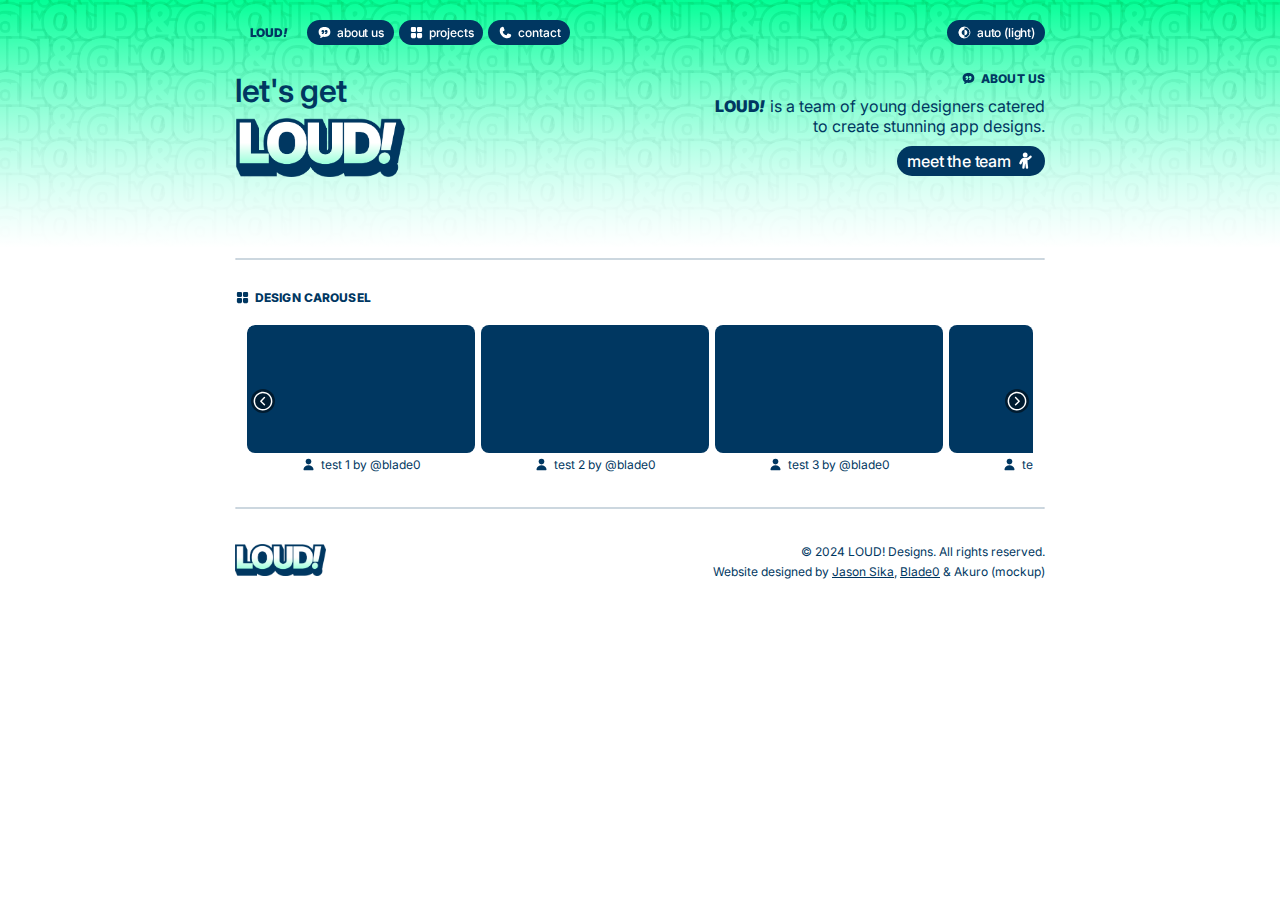
<file: index.html>
<!DOCTYPE html>
<html>

<head>
    <meta charset="utf-8">
    <meta name="viewport" content="initial-scale=1, width=device-width">
    <link rel="preconnect" href="https://fonts.googleapis.com">
    <link rel="preconnect" href="https://fonts.gstatic.com" crossorigin>
    <link
        href="https://fonts.googleapis.com/css2?family=Inter:ital,opsz,wght@0,14..32,100..900;1,14..32,100..900&display=swap"
        rel="stylesheet">
    <link rel="preload" href="./src/main.css" as="style" />
    <link rel="stylesheet" href="./src/main.css">
    <link rel="preload" href="./src/headerbanner-light.png" as="image" />
    <link rel="preload" href="./src/headerbanner-dark.png" as="image" />
    <title>LOUD!</title>
    <script src="./src/main.js" defer></script>
</head>

<body>
    <div class="hero">
        <div class="navbar-container">
            <div class="navbar limit">
                <nav>
                    <button onclick="location.href='../index.html';" class="loud transparent">LOUD<i>!</i></button>
                    <button onclick="location.href='../about.html';"><svg width="15" height="15" viewBox="0 0 15 15"
                            fill="none" xmlns="http://www.w3.org/2000/svg">
                            <path
                                d="M7.5 2.10938C11.6735 2.10938 13.3594 4.31297 13.3594 7.03125C13.3594 9.74953 11.6735 11.9531 7.5 11.9531C6.94019 11.9531 6.42535 11.9121 5.95312 11.8369C5.2975 12.399 4.50731 12.7858 3.65625 12.9561C3.31285 13.0246 3.04454 12.6619 3.20117 12.3486C3.41194 11.9271 3.56219 11.4761 3.65234 11.0137C2.25313 10.119 1.64062 8.66896 1.64062 7.03125C1.64062 4.31297 3.32646 2.10938 7.5 2.10938ZM5.85938 5.03906C5.08272 5.03906 4.45312 5.6162 4.45312 6.32812C4.45312 7.04005 5.08272 7.61719 5.85938 7.61719C5.94176 7.61719 6.02209 7.60816 6.10059 7.5957C6.09794 7.60066 6.09645 7.60643 6.09375 7.61133C6.01167 7.75977 5.90731 7.87173 5.77246 7.94922C5.63642 8.02738 5.44168 8.08594 5.15625 8.08594C4.89743 8.08594 4.6876 8.29589 4.6875 8.55469C4.68761 8.81348 4.89743 9.02344 5.15625 9.02344C5.5738 9.02344 5.93589 8.93601 6.23926 8.76172C6.54366 8.58679 6.7618 8.33995 6.91406 8.06445C7.20853 7.53147 7.26561 6.87483 7.26562 6.33301L7.26465 6.33105L7.26562 6.32812C7.26562 5.6162 6.63603 5.03906 5.85938 5.03906ZM9.14062 5.03906C8.36397 5.03906 7.73438 5.6162 7.73438 6.32812C7.73438 7.04005 8.36397 7.61719 9.14062 7.61719C9.22301 7.61719 9.30334 7.60816 9.38184 7.5957C9.37919 7.60066 9.3777 7.60643 9.375 7.61133C9.29292 7.75977 9.18856 7.87173 9.05371 7.94922C8.91767 8.02738 8.72293 8.08594 8.4375 8.08594C8.17868 8.08594 7.96885 8.29589 7.96875 8.55469C7.96886 8.81348 8.17868 9.02344 8.4375 9.02344C8.85505 9.02344 9.21714 8.93601 9.52051 8.76172C9.82491 8.58679 10.043 8.33995 10.1953 8.06445C10.4898 7.53147 10.5469 6.87483 10.5469 6.33301L10.5459 6.33105L10.5469 6.32812C10.5469 5.6162 9.91728 5.03906 9.14062 5.03906Z"
                                fill="white" />
                        </svg>about us</button>
                    <button><svg width="15" height="15" viewBox="0 0 15 15" fill="none"
                            xmlns="http://www.w3.org/2000/svg">
                            <path
                                d="M1.875 4.125C1.875 3.33743 1.875 2.94364 2.02827 2.64283C2.16309 2.37822 2.37822 2.16309 2.64283 2.02827C2.94364 1.875 3.33743 1.875 4.125 1.875H4.78125C5.56882 1.875 5.96261 1.875 6.26342 2.02827C6.52803 2.16309 6.74316 2.37822 6.87798 2.64283C7.03125 2.94364 7.03125 3.33743 7.03125 4.125V4.78125C7.03125 5.56882 7.03125 5.96261 6.87798 6.26342C6.74316 6.52803 6.52803 6.74316 6.26342 6.87798C5.96261 7.03125 5.56882 7.03125 4.78125 7.03125H4.125C3.33743 7.03125 2.94364 7.03125 2.64283 6.87798C2.37822 6.74316 2.16309 6.52803 2.02827 6.26342C1.875 5.96261 1.875 5.56882 1.875 4.78125V4.125Z"
                                fill="white" />
                            <path
                                d="M1.875 10.2188C1.875 9.43118 1.875 9.03739 2.02827 8.73658C2.16309 8.47197 2.37822 8.25684 2.64283 8.12202C2.94364 7.96875 3.33743 7.96875 4.125 7.96875H4.78125C5.56882 7.96875 5.96261 7.96875 6.26342 8.12202C6.52803 8.25684 6.74316 8.47197 6.87798 8.73658C7.03125 9.03739 7.03125 9.43118 7.03125 10.2188V10.875C7.03125 11.6626 7.03125 12.0564 6.87798 12.3572C6.74316 12.6218 6.52803 12.8369 6.26342 12.9717C5.96261 13.125 5.56882 13.125 4.78125 13.125H4.125C3.33743 13.125 2.94364 13.125 2.64283 12.9717C2.37822 12.8369 2.16309 12.6218 2.02827 12.3572C1.875 12.0564 1.875 11.6626 1.875 10.875V10.2188Z"
                                fill="white" />
                            <path
                                d="M7.96875 4.125C7.96875 3.33743 7.96875 2.94364 8.12202 2.64283C8.25684 2.37822 8.47197 2.16309 8.73658 2.02827C9.03739 1.875 9.43118 1.875 10.2188 1.875H10.875C11.6626 1.875 12.0564 1.875 12.3572 2.02827C12.6218 2.16309 12.8369 2.37822 12.9717 2.64283C13.125 2.94364 13.125 3.33743 13.125 4.125V4.78125C13.125 5.56882 13.125 5.96261 12.9717 6.26342C12.8369 6.52803 12.6218 6.74316 12.3572 6.87798C12.0564 7.03125 11.6626 7.03125 10.875 7.03125H10.2188C9.43118 7.03125 9.03739 7.03125 8.73658 6.87798C8.47197 6.74316 8.25684 6.52803 8.12202 6.26342C7.96875 5.96261 7.96875 5.56882 7.96875 4.78125V4.125Z"
                                fill="white" />
                            <path
                                d="M7.96875 10.2188C7.96875 9.43118 7.96875 9.03739 8.12202 8.73658C8.25684 8.47197 8.47197 8.25684 8.73658 8.12202C9.03739 7.96875 9.43118 7.96875 10.2188 7.96875H10.875C11.6626 7.96875 12.0564 7.96875 12.3572 8.12202C12.6218 8.25684 12.8369 8.47197 12.9717 8.73658C13.125 9.03739 13.125 9.43118 13.125 10.2188V10.875C13.125 11.6626 13.125 12.0564 12.9717 12.3572C12.8369 12.6218 12.6218 12.8369 12.3572 12.9717C12.0564 13.125 11.6626 13.125 10.875 13.125H10.2188C9.43118 13.125 9.03739 13.125 8.73658 12.9717C8.47197 12.8369 8.25684 12.6218 8.12202 12.3572C7.96875 12.0564 7.96875 11.6626 7.96875 10.875V10.2188Z"
                                fill="white" />
                        </svg>projects</button>
                    <button><svg width="15" height="15" viewBox="0 0 15 15" fill="none"
                            xmlns="http://www.w3.org/2000/svg">
                            <path
                                d="M8.85184 9.93597L9.12345 9.12115C9.28718 8.62996 9.81811 8.3645 10.3093 8.52823L12.5738 9.28306C13.0385 9.43797 13.3056 9.92457 13.1868 10.3998L13.077 10.8393C12.8562 11.7223 12.3243 12.5151 11.4667 12.8199C9.87255 13.3864 6.99458 13.7614 4.11661 10.8834C1.23864 8.00545 1.61366 5.12748 2.18013 3.53338C2.48491 2.67572 3.2777 2.14382 4.16072 1.92307L4.6002 1.8132C5.07545 1.69438 5.56206 1.9615 5.71697 2.42624L6.4718 4.69072C6.63553 5.18192 6.37007 5.71285 5.87887 5.87658L5.06405 6.14818C4.8906 6.206 4.76747 6.35946 4.77615 6.54209C4.80003 7.04407 4.97529 8.09608 5.93962 9.0604C6.90395 10.0247 7.95595 10.2 8.45794 10.2239C8.64057 10.2326 8.79402 10.1094 8.85184 9.93597Z"
                                fill="white" />
                        </svg>contact</button>
                </nav>
                <radio-picker role="button" class="theme-picker">
                    <svg class="darkmode-on" width="15" height="15" viewBox="0 0 15 15" fill="none"
                        xmlns="http://www.w3.org/2000/svg">
                        <circle cx="5.85938" cy="5.85938" r="5.39062" transform="matrix(-1 0 0 1 13.3594 1.64062)"
                            stroke="white" stroke-width="0.9375" />
                        <path fill-rule="evenodd" clip-rule="evenodd"
                            d="M7.19824 1.64811C4.10253 1.80515 1.64078 4.36497 1.64062 7.49967C1.64062 10.4822 3.86897 12.9442 6.75159 13.3117C6.9792 13.3407 7.093 13.3552 7.2062 13.3097C7.29803 13.2727 7.39225 13.1898 7.44051 13.1033C7.5 12.9968 7.5 12.8676 7.5 12.609V11.0622C7.5 10.8078 7.5 10.6807 7.46455 10.5948C7.42679 10.5033 7.39608 10.4631 7.31773 10.4026C7.24417 10.3458 7.08231 10.3017 6.7586 10.2134C5.56502 9.8881 4.6875 8.79636 4.6875 7.49967C4.68763 6.20311 5.56511 5.11131 6.7586 4.78594C7.08233 4.69769 7.24419 4.65356 7.31774 4.59677C7.39609 4.53627 7.42679 4.49608 7.46455 4.40457C7.5 4.31868 7.5 4.19151 7.5 3.93717V1.94216C7.5 1.77672 7.36362 1.64383 7.19824 1.64811Z"
                            fill="white" />
                        <path fill-rule="evenodd" clip-rule="evenodd"
                            d="M7.5 10.0252C7.5 10.1816 7.63097 10.306 7.78711 10.2981C9.20546 10.1543 10.3124 8.95649 10.3125 7.50023C10.3125 6.20354 9.43498 5.11181 8.2414 4.78648C8.05657 4.7361 7.96415 4.71091 7.83697 4.74817C7.74197 4.776 7.62122 4.86824 7.56939 4.95258C7.5 5.06549 7.5 5.18957 7.5 5.43773V10.0252Z"
                            fill="white" />
                    </svg>
                    <label id="auto"><input type="radio" name="demo" id="auto" checked>auto</label>
                    <label id="light"><input type="radio" name="demo" id="light">light</label>
                    <label id="dark"><input type="radio" name="demo" id="dark">dark</label>
                </radio-picker>
            </div>
        </div>
        <div class="hero-container">
            <div class="hero-items limit">
                <div class="hero-title">
                    <h1>let's get</h1>
                    <div class="logo"></div>
                </div>
                <div class="hero-content">
                    <subtitle><svg width="15" height="15" viewBox="0 0 15 15" fill="none"
                            xmlns="http://www.w3.org/2000/svg">
                            <path
                                d="M7.5 2.10938C11.6735 2.10938 13.3594 4.31297 13.3594 7.03125C13.3594 9.74953 11.6735 11.9531 7.5 11.9531C6.94019 11.9531 6.42535 11.9121 5.95312 11.8369C5.2975 12.399 4.50731 12.7858 3.65625 12.9561C3.31285 13.0246 3.04454 12.6619 3.20117 12.3486C3.41194 11.9271 3.56219 11.4761 3.65234 11.0137C2.25313 10.119 1.64062 8.66896 1.64062 7.03125C1.64062 4.31297 3.32646 2.10938 7.5 2.10938ZM5.85938 5.03906C5.08272 5.03906 4.45312 5.6162 4.45312 6.32812C4.45312 7.04005 5.08272 7.61719 5.85938 7.61719C5.94176 7.61719 6.02209 7.60816 6.10059 7.5957C6.09794 7.60066 6.09645 7.60643 6.09375 7.61133C6.01167 7.75977 5.90731 7.87173 5.77246 7.94922C5.63642 8.02738 5.44168 8.08594 5.15625 8.08594C4.89743 8.08594 4.6876 8.29589 4.6875 8.55469C4.68761 8.81348 4.89743 9.02344 5.15625 9.02344C5.5738 9.02344 5.93589 8.93601 6.23926 8.76172C6.54366 8.58679 6.7618 8.33995 6.91406 8.06445C7.20853 7.53147 7.26561 6.87483 7.26562 6.33301L7.26465 6.33105L7.26562 6.32812C7.26562 5.6162 6.63603 5.03906 5.85938 5.03906ZM9.14062 5.03906C8.36397 5.03906 7.73438 5.6162 7.73438 6.32812C7.73438 7.04005 8.36397 7.61719 9.14062 7.61719C9.22301 7.61719 9.30334 7.60816 9.38184 7.5957C9.37919 7.60066 9.3777 7.60643 9.375 7.61133C9.29292 7.75977 9.18856 7.87173 9.05371 7.94922C8.91767 8.02738 8.72293 8.08594 8.4375 8.08594C8.17868 8.08594 7.96885 8.29589 7.96875 8.55469C7.96886 8.81348 8.17868 9.02344 8.4375 9.02344C8.85505 9.02344 9.21714 8.93601 9.52051 8.76172C9.82491 8.58679 10.043 8.33995 10.1953 8.06445C10.4898 7.53147 10.5469 6.87483 10.5469 6.33301L10.5459 6.33105L10.5469 6.32812C10.5469 5.6162 9.91728 5.03906 9.14062 5.03906Z"
                                fill="white" />
                        </svg>about us</subtitle>
                    <div class="hero-text">
                        <span class="loud">LOUD<i>!</i></span><span>is a team of young designers catered to create
                            stunning app
                            designs.
                        </span>
                    </div>
                    <button>meet the team <svg class="figure-wave" width="19" height="20" viewBox="0 0 19 20"
                            fill="none" xmlns="http://www.w3.org/2000/svg">
                            <path
                                d="M11.5781 3.89581C11.5781 5.20749 10.8948 6.27081 9.20312 6.27081C7.51145 6.27081 6.82812 5.20749 6.82812 3.89581C6.82812 2.58414 7.51145 1.52081 9.20312 1.52081C10.8948 1.52081 11.5781 2.58414 11.5781 3.89581Z"
                                fill="white" />
                            <path class="col-morph-stroke"
                                d="M4.45312 12.2083C5.34375 9.83331 6.82812 8.05206 8.3125 8.05206M8.3125 8.05206H10.3906M8.3125 8.05206L8.06881 9.02683C8.03349 9.16812 8.01562 9.31321 8.01562 9.45884V11.6146M10.3906 8.05206C12.4688 8.05206 13.6562 6.86456 14.5469 5.67706M10.3906 8.05206V11.6146M7.42188 16.6614L8.01562 11.6146M10.9844 16.6614L10.3906 11.6146M8.01562 11.6146H10.3906"
                                stroke="white" stroke-width="2.375" stroke-linecap="round" stroke-linejoin="round" />
                        </svg></button>
                </div>
            </div>
        </div>
    </div>
    <div class="divider"></div>
    <div class="limit" id="main">
        <subtitle><svg width="15" height="15" viewBox="0 0 15 15" fill="none" xmlns="http://www.w3.org/2000/svg">
                <path
                    d="M1.875 4.125C1.875 3.33743 1.875 2.94364 2.02827 2.64283C2.16309 2.37822 2.37822 2.16309 2.64283 2.02827C2.94364 1.875 3.33743 1.875 4.125 1.875H4.78125C5.56882 1.875 5.96261 1.875 6.26342 2.02827C6.52803 2.16309 6.74316 2.37822 6.87798 2.64283C7.03125 2.94364 7.03125 3.33743 7.03125 4.125V4.78125C7.03125 5.56882 7.03125 5.96261 6.87798 6.26342C6.74316 6.52803 6.52803 6.74316 6.26342 6.87798C5.96261 7.03125 5.56882 7.03125 4.78125 7.03125H4.125C3.33743 7.03125 2.94364 7.03125 2.64283 6.87798C2.37822 6.74316 2.16309 6.52803 2.02827 6.26342C1.875 5.96261 1.875 5.56882 1.875 4.78125V4.125Z"
                    fill="white" />
                <path
                    d="M1.875 10.2188C1.875 9.43118 1.875 9.03739 2.02827 8.73658C2.16309 8.47197 2.37822 8.25684 2.64283 8.12202C2.94364 7.96875 3.33743 7.96875 4.125 7.96875H4.78125C5.56882 7.96875 5.96261 7.96875 6.26342 8.12202C6.52803 8.25684 6.74316 8.47197 6.87798 8.73658C7.03125 9.03739 7.03125 9.43118 7.03125 10.2188V10.875C7.03125 11.6626 7.03125 12.0564 6.87798 12.3572C6.74316 12.6218 6.52803 12.8369 6.26342 12.9717C5.96261 13.125 5.56882 13.125 4.78125 13.125H4.125C3.33743 13.125 2.94364 13.125 2.64283 12.9717C2.37822 12.8369 2.16309 12.6218 2.02827 12.3572C1.875 12.0564 1.875 11.6626 1.875 10.875V10.2188Z"
                    fill="white" />
                <path
                    d="M7.96875 4.125C7.96875 3.33743 7.96875 2.94364 8.12202 2.64283C8.25684 2.37822 8.47197 2.16309 8.73658 2.02827C9.03739 1.875 9.43118 1.875 10.2188 1.875H10.875C11.6626 1.875 12.0564 1.875 12.3572 2.02827C12.6218 2.16309 12.8369 2.37822 12.9717 2.64283C13.125 2.94364 13.125 3.33743 13.125 4.125V4.78125C13.125 5.56882 13.125 5.96261 12.9717 6.26342C12.8369 6.52803 12.6218 6.74316 12.3572 6.87798C12.0564 7.03125 11.6626 7.03125 10.875 7.03125H10.2188C9.43118 7.03125 9.03739 7.03125 8.73658 6.87798C8.47197 6.74316 8.25684 6.52803 8.12202 6.26342C7.96875 5.96261 7.96875 5.56882 7.96875 4.78125V4.125Z"
                    fill="white" />
                <path
                    d="M7.96875 10.2188C7.96875 9.43118 7.96875 9.03739 8.12202 8.73658C8.25684 8.47197 8.47197 8.25684 8.73658 8.12202C9.03739 7.96875 9.43118 7.96875 10.2188 7.96875H10.875C11.6626 7.96875 12.0564 7.96875 12.3572 8.12202C12.6218 8.25684 12.8369 8.47197 12.9717 8.73658C13.125 9.03739 13.125 9.43118 13.125 10.2188V10.875C13.125 11.6626 13.125 12.0564 12.9717 12.3572C12.8369 12.6218 12.6218 12.8369 12.3572 12.9717C12.0564 13.125 11.6626 13.125 10.875 13.125H10.2188C9.43118 13.125 9.03739 13.125 8.73658 12.9717C8.47197 12.8369 8.25684 12.6218 8.12202 12.3572C7.96875 12.0564 7.96875 11.6626 7.96875 10.875V10.2188Z"
                    fill="white" />
            </svg>design carousel</subtitle>
        <div class="carosel">
            <button class="overlay carosel-back">
                <svg width="24" height="25" viewBox="0 0 24 25" fill="none" xmlns="http://www.w3.org/2000/svg">
                    <path
                        d="M12 2.91666C10.0716 2.91666 8.18657 3.48848 6.58319 4.55983C4.97982 5.63117 3.73013 7.15391 2.99218 8.93549C2.25422 10.7171 2.06114 12.6775 2.43735 14.5688C2.81355 16.4601 3.74215 18.1974 5.10571 19.5609C6.46928 20.9245 8.20656 21.8531 10.0979 22.2293C11.9892 22.6055 13.9496 22.4124 15.7312 21.6745C17.5127 20.9365 19.0355 19.6868 20.1068 18.0835C21.1782 16.4801 21.75 14.595 21.75 12.6667C21.7473 10.0816 20.7192 7.60327 18.8913 5.77538C17.0634 3.94749 14.585 2.91939 12 2.91666ZM12 20.9167C10.3683 20.9167 8.77326 20.4328 7.41655 19.5263C6.05984 18.6198 5.00242 17.3313 4.378 15.8238C3.75358 14.3163 3.5902 12.6575 3.90853 11.0572C4.22685 9.45682 5.01259 7.98681 6.16637 6.83303C7.32016 5.67924 8.79017 4.89351 10.3905 4.57518C11.9909 4.25685 13.6497 4.42023 15.1571 5.04465C16.6646 5.66907 17.9531 6.7265 18.8596 8.0832C19.7661 9.43991 20.25 11.035 20.25 12.6667C20.2475 14.8539 19.3775 16.9509 17.8309 18.4975C16.2843 20.0442 14.1873 20.9142 12 20.9167ZM14.0306 9.44728L10.8103 12.6667L14.0306 15.886C14.1003 15.9557 14.1556 16.0384 14.1933 16.1295C14.231 16.2205 14.2504 16.3181 14.2504 16.4167C14.2504 16.5152 14.231 16.6128 14.1933 16.7038C14.1556 16.7949 14.1003 16.8776 14.0306 16.9473C13.9609 17.017 13.8782 17.0722 13.7872 17.11C13.6961 17.1477 13.5986 17.1671 13.5 17.1671C13.4015 17.1671 13.3039 17.1477 13.2128 17.11C13.1218 17.0722 13.0391 17.017 12.9694 16.9473L9.21938 13.1973C9.14965 13.1276 9.09433 13.0449 9.05658 12.9539C9.01884 12.8628 8.99941 12.7652 8.99941 12.6667C8.99941 12.5681 9.01884 12.4705 9.05658 12.3795C9.09433 12.2884 9.14965 12.2057 9.21938 12.136L12.9694 8.38603C13.0391 8.31635 13.1218 8.26107 13.2128 8.22336C13.3039 8.18565 13.4015 8.16624 13.5 8.16624C13.5986 8.16624 13.6961 8.18565 13.7872 8.22336C13.8782 8.26107 13.9609 8.31635 14.0306 8.38603C14.1003 8.45571 14.1556 8.53844 14.1933 8.62948C14.231 8.72053 14.2504 8.81811 14.2504 8.91666C14.2504 9.0152 14.231 9.11278 14.1933 9.20383C14.1556 9.29487 14.1003 9.3776 14.0306 9.44728Z"
                        fill="white" />
                </svg>
            </button>
            <div class="carosel-track">
                <div class="project-item">
                    <div class="project-image"></div>
                    <div class="project-text">
                        <svg width="15" height="16" viewBox="0 0 15 16" fill="none" xmlns="http://www.w3.org/2000/svg">
                            <path
                                d="M10.3125 4.61978C10.3125 6.17308 9.5033 7.43228 7.5 7.43228C5.4967 7.43228 4.6875 6.17308 4.6875 4.61978C4.6875 3.06648 5.4967 1.80728 7.5 1.80728C9.5033 1.80728 10.3125 3.06648 10.3125 4.61978Z"
                                fill="#003761" />
                            <path
                                d="M7.5 8.36978C5.07806 8.36978 3.21651 9.879 2.58063 11.8167C2.47028 12.1529 2.41511 12.3211 2.48241 12.5854C2.53125 12.7773 2.72083 13.039 2.8879 13.1453C3.11812 13.2917 3.36 13.2917 3.84375 13.2917H11.1562C11.64 13.2917 11.8819 13.2917 12.1121 13.1453C12.2792 13.039 12.4687 12.7773 12.5176 12.5854C12.5849 12.3211 12.5297 12.1529 12.4194 11.8167C11.7835 9.879 9.92194 8.36978 7.5 8.36978Z"
                                fill="#003761" />
                        </svg>
                        <span>test 1 by @blade0</span>
                    </div>
                </div>
                <div class="project-item">
                    <div class="project-image">
                    </div>
                    <div class="project-text">
                        <svg width="15" height="16" viewBox="0 0 15 16" fill="none" xmlns="http://www.w3.org/2000/svg">
                            <path
                                d="M10.3125 4.61978C10.3125 6.17308 9.5033 7.43228 7.5 7.43228C5.4967 7.43228 4.6875 6.17308 4.6875 4.61978C4.6875 3.06648 5.4967 1.80728 7.5 1.80728C9.5033 1.80728 10.3125 3.06648 10.3125 4.61978Z"
                                fill="#003761" />
                            <path
                                d="M7.5 8.36978C5.07806 8.36978 3.21651 9.879 2.58063 11.8167C2.47028 12.1529 2.41511 12.3211 2.48241 12.5854C2.53125 12.7773 2.72083 13.039 2.8879 13.1453C3.11812 13.2917 3.36 13.2917 3.84375 13.2917H11.1562C11.64 13.2917 11.8819 13.2917 12.1121 13.1453C12.2792 13.039 12.4687 12.7773 12.5176 12.5854C12.5849 12.3211 12.5297 12.1529 12.4194 11.8167C11.7835 9.879 9.92194 8.36978 7.5 8.36978Z"
                                fill="#003761" />
                        </svg>
                        <span>test 2 by @blade0</span>
                    </div>
                </div>
                <div class="project-item">
                    <div class="project-image">
                    </div>
                    <div class="project-text">
                        <svg width="15" height="16" viewBox="0 0 15 16" fill="none" xmlns="http://www.w3.org/2000/svg">
                            <path
                                d="M10.3125 4.61978C10.3125 6.17308 9.5033 7.43228 7.5 7.43228C5.4967 7.43228 4.6875 6.17308 4.6875 4.61978C4.6875 3.06648 5.4967 1.80728 7.5 1.80728C9.5033 1.80728 10.3125 3.06648 10.3125 4.61978Z"
                                fill="#003761" />
                            <path
                                d="M7.5 8.36978C5.07806 8.36978 3.21651 9.879 2.58063 11.8167C2.47028 12.1529 2.41511 12.3211 2.48241 12.5854C2.53125 12.7773 2.72083 13.039 2.8879 13.1453C3.11812 13.2917 3.36 13.2917 3.84375 13.2917H11.1562C11.64 13.2917 11.8819 13.2917 12.1121 13.1453C12.2792 13.039 12.4687 12.7773 12.5176 12.5854C12.5849 12.3211 12.5297 12.1529 12.4194 11.8167C11.7835 9.879 9.92194 8.36978 7.5 8.36978Z"
                                fill="#003761" />
                        </svg>
                        <span>test 3 by @blade0</span>
                    </div>
                </div>
                <div class="project-item">
                    <div class="project-image">
                    </div>
                    <div class="project-text">
                        <svg width="15" height="16" viewBox="0 0 15 16" fill="none" xmlns="http://www.w3.org/2000/svg">
                            <path
                                d="M10.3125 4.61978C10.3125 6.17308 9.5033 7.43228 7.5 7.43228C5.4967 7.43228 4.6875 6.17308 4.6875 4.61978C4.6875 3.06648 5.4967 1.80728 7.5 1.80728C9.5033 1.80728 10.3125 3.06648 10.3125 4.61978Z"
                                fill="#003761" />
                            <path
                                d="M7.5 8.36978C5.07806 8.36978 3.21651 9.879 2.58063 11.8167C2.47028 12.1529 2.41511 12.3211 2.48241 12.5854C2.53125 12.7773 2.72083 13.039 2.8879 13.1453C3.11812 13.2917 3.36 13.2917 3.84375 13.2917H11.1562C11.64 13.2917 11.8819 13.2917 12.1121 13.1453C12.2792 13.039 12.4687 12.7773 12.5176 12.5854C12.5849 12.3211 12.5297 12.1529 12.4194 11.8167C11.7835 9.879 9.92194 8.36978 7.5 8.36978Z"
                                fill="#003761" />
                        </svg>
                        <span>test 4 by @blade0</span>
                    </div>
                </div>
                <div class="project-item">
                    <div class="project-image">
                    </div>
                    <div class="project-text">
                        <svg width="15" height="16" viewBox="0 0 15 16" fill="none" xmlns="http://www.w3.org/2000/svg">
                            <path
                                d="M10.3125 4.61978C10.3125 6.17308 9.5033 7.43228 7.5 7.43228C5.4967 7.43228 4.6875 6.17308 4.6875 4.61978C4.6875 3.06648 5.4967 1.80728 7.5 1.80728C9.5033 1.80728 10.3125 3.06648 10.3125 4.61978Z"
                                fill="#003761" />
                            <path
                                d="M7.5 8.36978C5.07806 8.36978 3.21651 9.879 2.58063 11.8167C2.47028 12.1529 2.41511 12.3211 2.48241 12.5854C2.53125 12.7773 2.72083 13.039 2.8879 13.1453C3.11812 13.2917 3.36 13.2917 3.84375 13.2917H11.1562C11.64 13.2917 11.8819 13.2917 12.1121 13.1453C12.2792 13.039 12.4687 12.7773 12.5176 12.5854C12.5849 12.3211 12.5297 12.1529 12.4194 11.8167C11.7835 9.879 9.92194 8.36978 7.5 8.36978Z"
                                fill="#003761" />
                        </svg>
                        <span>test 5 by @blade0</span>
                    </div>
                </div>
            </div>
            <button class="overlay carosel-forward">
                <svg width="24" height="25" viewBox="0 0 24 25" fill="none" xmlns="http://www.w3.org/2000/svg">
                    <path
                        d="M12 2.91666C10.0716 2.91666 8.18657 3.48848 6.58319 4.55983C4.97982 5.63117 3.73013 7.15391 2.99218 8.93549C2.25422 10.7171 2.06114 12.6775 2.43735 14.5688C2.81355 16.4601 3.74215 18.1974 5.10571 19.5609C6.46928 20.9245 8.20656 21.8531 10.0979 22.2293C11.9892 22.6055 13.9496 22.4124 15.7312 21.6745C17.5127 20.9365 19.0355 19.6868 20.1068 18.0835C21.1782 16.4801 21.75 14.595 21.75 12.6667C21.7473 10.0816 20.7192 7.60327 18.8913 5.77538C17.0634 3.94749 14.585 2.91939 12 2.91666ZM12 20.9167C10.3683 20.9167 8.77326 20.4328 7.41655 19.5263C6.05984 18.6198 5.00242 17.3313 4.378 15.8238C3.75358 14.3163 3.5902 12.6575 3.90853 11.0572C4.22685 9.45682 5.01259 7.98681 6.16637 6.83303C7.32016 5.67924 8.79017 4.89351 10.3905 4.57518C11.9909 4.25685 13.6497 4.42023 15.1571 5.04465C16.6646 5.66907 17.9531 6.7265 18.8596 8.0832C19.7661 9.43991 20.25 11.035 20.25 12.6667C20.2475 14.8539 19.3775 16.9509 17.8309 18.4975C16.2843 20.0442 14.1873 20.9142 12 20.9167ZM14.7806 12.136C14.8504 12.2057 14.9057 12.2884 14.9434 12.3795C14.9812 12.4705 15.0006 12.5681 15.0006 12.6667C15.0006 12.7652 14.9812 12.8628 14.9434 12.9539C14.9057 13.0449 14.8504 13.1276 14.7806 13.1973L11.0306 16.9473C10.9609 17.017 10.8782 17.0722 10.7872 17.11C10.6961 17.1477 10.5986 17.1671 10.5 17.1671C10.4015 17.1671 10.3039 17.1477 10.2128 17.11C10.1218 17.0722 10.0391 17.017 9.96938 16.9473C9.8997 16.8776 9.84442 16.7949 9.80671 16.7038C9.769 16.6128 9.74959 16.5152 9.74959 16.4167C9.74959 16.3181 9.769 16.2205 9.80671 16.1295C9.84442 16.0384 9.8997 15.9557 9.96938 15.886L13.1897 12.6667L9.96938 9.44728C9.82865 9.30655 9.74959 9.11568 9.74959 8.91666C9.74959 8.71763 9.82865 8.52676 9.96938 8.38603C10.1101 8.2453 10.301 8.16624 10.5 8.16624C10.699 8.16624 10.8899 8.2453 11.0306 8.38603L14.7806 12.136Z"
                        fill="white" />
                </svg>
            </button>
        </div>
        <span class="nojs">js needed for buttons to work, use SHIFT+SCROLL/gesture scroll instead</span>
    </div>
    <div class="divider"></div>
    <footer>

        <div class="footer-left">
            <div class="logo"></div>
        </div>
        <div class="footer-right">
            <span>© 2024 LOUD! Designs. All rights reserved.</span>
            <span>Website designed by <a href="https://jasonsika.com">Jason Sika</a>, <a
                    href="https://blade0.net">Blade0</a> & Akuro (mockup)</span>
        </div>
    </footer>
</body>

</html>
</file>
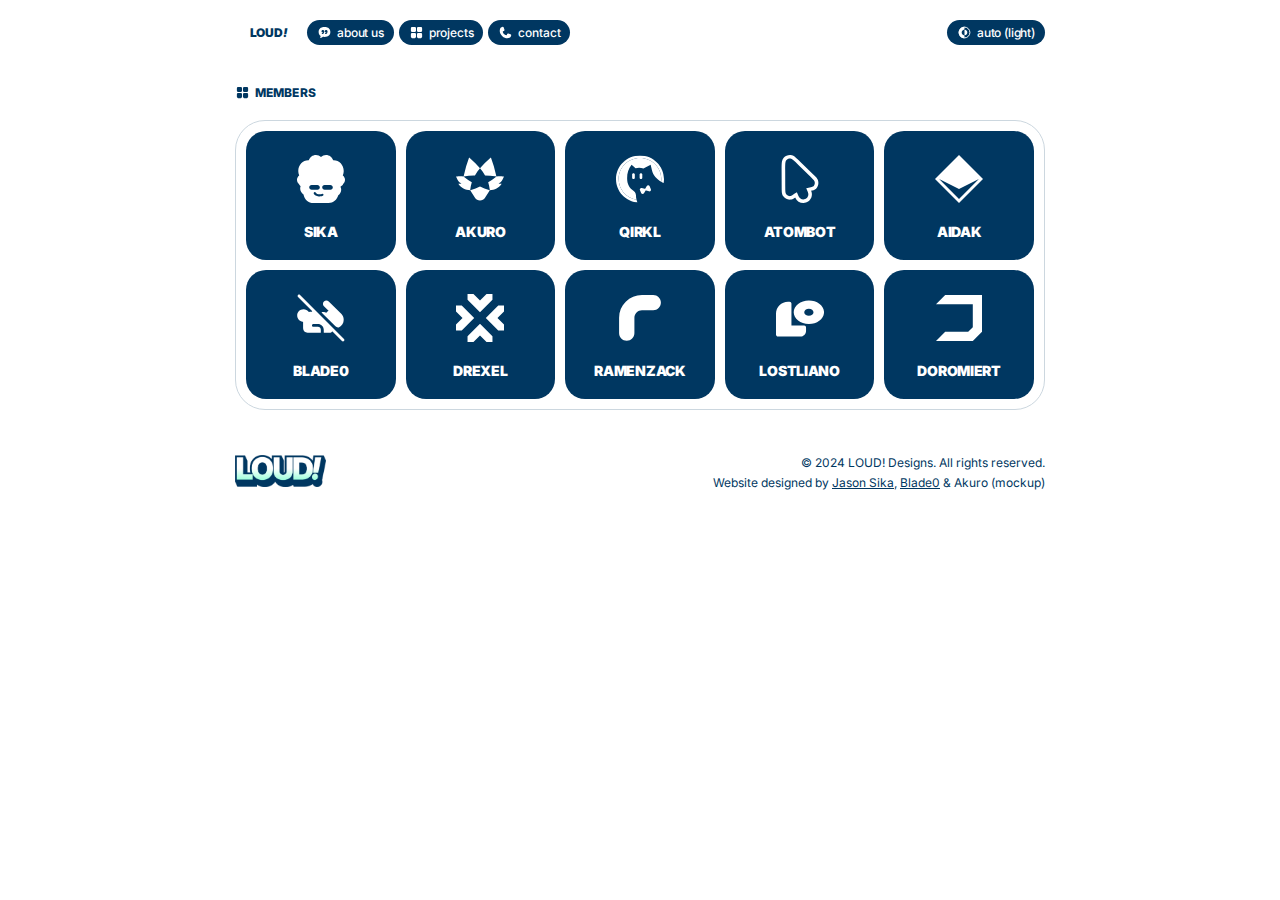
<file: about.html>
<!DOCTYPE html>
<html>

<head>
    <meta charset="utf-8">
    <meta name="viewport" content="initial-scale=1, width=device-width">
    <link rel="preconnect" href="https://fonts.googleapis.com">
    <link rel="preconnect" href="https://fonts.gstatic.com" crossorigin>
    <link
        href="https://fonts.googleapis.com/css2?family=Inter:ital,opsz,wght@0,14..32,100..900;1,14..32,100..900&display=swap"
        rel="stylesheet">
    <link rel="preload" href="./src/main.css" as="style" />
    <link rel="stylesheet" href="./src/main.css">
    <link rel="preload" href="./src/headerbanner-light.png" as="image" />
    <link rel="preload" href="./src/headerbanner-dark.png" as="image" />
    <title>LOUD!</title>
    <script src="./src/main.js" defer></script>
</head>

<body>

    <div class="navbar-container">
        <div class="navbar limit">
            <nav>
                <button onclick="location.href='../index.html';" class="loud transparent">LOUD<i>!</i></button>
                <button onclick="location.href='../about.html';"><svg width="15" height="15" viewBox="0 0 15 15"
                        fill="none" xmlns="http://www.w3.org/2000/svg">
                        <path
                            d="M7.5 2.10938C11.6735 2.10938 13.3594 4.31297 13.3594 7.03125C13.3594 9.74953 11.6735 11.9531 7.5 11.9531C6.94019 11.9531 6.42535 11.9121 5.95312 11.8369C5.2975 12.399 4.50731 12.7858 3.65625 12.9561C3.31285 13.0246 3.04454 12.6619 3.20117 12.3486C3.41194 11.9271 3.56219 11.4761 3.65234 11.0137C2.25313 10.119 1.64062 8.66896 1.64062 7.03125C1.64062 4.31297 3.32646 2.10938 7.5 2.10938ZM5.85938 5.03906C5.08272 5.03906 4.45312 5.6162 4.45312 6.32812C4.45312 7.04005 5.08272 7.61719 5.85938 7.61719C5.94176 7.61719 6.02209 7.60816 6.10059 7.5957C6.09794 7.60066 6.09645 7.60643 6.09375 7.61133C6.01167 7.75977 5.90731 7.87173 5.77246 7.94922C5.63642 8.02738 5.44168 8.08594 5.15625 8.08594C4.89743 8.08594 4.6876 8.29589 4.6875 8.55469C4.68761 8.81348 4.89743 9.02344 5.15625 9.02344C5.5738 9.02344 5.93589 8.93601 6.23926 8.76172C6.54366 8.58679 6.7618 8.33995 6.91406 8.06445C7.20853 7.53147 7.26561 6.87483 7.26562 6.33301L7.26465 6.33105L7.26562 6.32812C7.26562 5.6162 6.63603 5.03906 5.85938 5.03906ZM9.14062 5.03906C8.36397 5.03906 7.73438 5.6162 7.73438 6.32812C7.73438 7.04005 8.36397 7.61719 9.14062 7.61719C9.22301 7.61719 9.30334 7.60816 9.38184 7.5957C9.37919 7.60066 9.3777 7.60643 9.375 7.61133C9.29292 7.75977 9.18856 7.87173 9.05371 7.94922C8.91767 8.02738 8.72293 8.08594 8.4375 8.08594C8.17868 8.08594 7.96885 8.29589 7.96875 8.55469C7.96886 8.81348 8.17868 9.02344 8.4375 9.02344C8.85505 9.02344 9.21714 8.93601 9.52051 8.76172C9.82491 8.58679 10.043 8.33995 10.1953 8.06445C10.4898 7.53147 10.5469 6.87483 10.5469 6.33301L10.5459 6.33105L10.5469 6.32812C10.5469 5.6162 9.91728 5.03906 9.14062 5.03906Z"
                            fill="white" />
                    </svg>about us</button>
                <button><svg width="15" height="15" viewBox="0 0 15 15" fill="none" xmlns="http://www.w3.org/2000/svg">
                        <path
                            d="M1.875 4.125C1.875 3.33743 1.875 2.94364 2.02827 2.64283C2.16309 2.37822 2.37822 2.16309 2.64283 2.02827C2.94364 1.875 3.33743 1.875 4.125 1.875H4.78125C5.56882 1.875 5.96261 1.875 6.26342 2.02827C6.52803 2.16309 6.74316 2.37822 6.87798 2.64283C7.03125 2.94364 7.03125 3.33743 7.03125 4.125V4.78125C7.03125 5.56882 7.03125 5.96261 6.87798 6.26342C6.74316 6.52803 6.52803 6.74316 6.26342 6.87798C5.96261 7.03125 5.56882 7.03125 4.78125 7.03125H4.125C3.33743 7.03125 2.94364 7.03125 2.64283 6.87798C2.37822 6.74316 2.16309 6.52803 2.02827 6.26342C1.875 5.96261 1.875 5.56882 1.875 4.78125V4.125Z"
                            fill="white" />
                        <path
                            d="M1.875 10.2188C1.875 9.43118 1.875 9.03739 2.02827 8.73658C2.16309 8.47197 2.37822 8.25684 2.64283 8.12202C2.94364 7.96875 3.33743 7.96875 4.125 7.96875H4.78125C5.56882 7.96875 5.96261 7.96875 6.26342 8.12202C6.52803 8.25684 6.74316 8.47197 6.87798 8.73658C7.03125 9.03739 7.03125 9.43118 7.03125 10.2188V10.875C7.03125 11.6626 7.03125 12.0564 6.87798 12.3572C6.74316 12.6218 6.52803 12.8369 6.26342 12.9717C5.96261 13.125 5.56882 13.125 4.78125 13.125H4.125C3.33743 13.125 2.94364 13.125 2.64283 12.9717C2.37822 12.8369 2.16309 12.6218 2.02827 12.3572C1.875 12.0564 1.875 11.6626 1.875 10.875V10.2188Z"
                            fill="white" />
                        <path
                            d="M7.96875 4.125C7.96875 3.33743 7.96875 2.94364 8.12202 2.64283C8.25684 2.37822 8.47197 2.16309 8.73658 2.02827C9.03739 1.875 9.43118 1.875 10.2188 1.875H10.875C11.6626 1.875 12.0564 1.875 12.3572 2.02827C12.6218 2.16309 12.8369 2.37822 12.9717 2.64283C13.125 2.94364 13.125 3.33743 13.125 4.125V4.78125C13.125 5.56882 13.125 5.96261 12.9717 6.26342C12.8369 6.52803 12.6218 6.74316 12.3572 6.87798C12.0564 7.03125 11.6626 7.03125 10.875 7.03125H10.2188C9.43118 7.03125 9.03739 7.03125 8.73658 6.87798C8.47197 6.74316 8.25684 6.52803 8.12202 6.26342C7.96875 5.96261 7.96875 5.56882 7.96875 4.78125V4.125Z"
                            fill="white" />
                        <path
                            d="M7.96875 10.2188C7.96875 9.43118 7.96875 9.03739 8.12202 8.73658C8.25684 8.47197 8.47197 8.25684 8.73658 8.12202C9.03739 7.96875 9.43118 7.96875 10.2188 7.96875H10.875C11.6626 7.96875 12.0564 7.96875 12.3572 8.12202C12.6218 8.25684 12.8369 8.47197 12.9717 8.73658C13.125 9.03739 13.125 9.43118 13.125 10.2188V10.875C13.125 11.6626 13.125 12.0564 12.9717 12.3572C12.8369 12.6218 12.6218 12.8369 12.3572 12.9717C12.0564 13.125 11.6626 13.125 10.875 13.125H10.2188C9.43118 13.125 9.03739 13.125 8.73658 12.9717C8.47197 12.8369 8.25684 12.6218 8.12202 12.3572C7.96875 12.0564 7.96875 11.6626 7.96875 10.875V10.2188Z"
                            fill="white" />
                    </svg>projects</button>
                <button><svg width="15" height="15" viewBox="0 0 15 15" fill="none" xmlns="http://www.w3.org/2000/svg">
                        <path
                            d="M8.85184 9.93597L9.12345 9.12115C9.28718 8.62996 9.81811 8.3645 10.3093 8.52823L12.5738 9.28306C13.0385 9.43797 13.3056 9.92457 13.1868 10.3998L13.077 10.8393C12.8562 11.7223 12.3243 12.5151 11.4667 12.8199C9.87255 13.3864 6.99458 13.7614 4.11661 10.8834C1.23864 8.00545 1.61366 5.12748 2.18013 3.53338C2.48491 2.67572 3.2777 2.14382 4.16072 1.92307L4.6002 1.8132C5.07545 1.69438 5.56206 1.9615 5.71697 2.42624L6.4718 4.69072C6.63553 5.18192 6.37007 5.71285 5.87887 5.87658L5.06405 6.14818C4.8906 6.206 4.76747 6.35946 4.77615 6.54209C4.80003 7.04407 4.97529 8.09608 5.93962 9.0604C6.90395 10.0247 7.95595 10.2 8.45794 10.2239C8.64057 10.2326 8.79402 10.1094 8.85184 9.93597Z"
                            fill="white" />
                    </svg>contact</button>
            </nav>
            <radio-picker role="button" class="theme-picker">
                <svg class="darkmode-on" width="15" height="15" viewBox="0 0 15 15" fill="none"
                    xmlns="http://www.w3.org/2000/svg">
                    <circle cx="5.85938" cy="5.85938" r="5.39062" transform="matrix(-1 0 0 1 13.3594 1.64062)"
                        stroke="white" stroke-width="0.9375" />
                    <path fill-rule="evenodd" clip-rule="evenodd"
                        d="M7.19824 1.64811C4.10253 1.80515 1.64078 4.36497 1.64062 7.49967C1.64062 10.4822 3.86897 12.9442 6.75159 13.3117C6.9792 13.3407 7.093 13.3552 7.2062 13.3097C7.29803 13.2727 7.39225 13.1898 7.44051 13.1033C7.5 12.9968 7.5 12.8676 7.5 12.609V11.0622C7.5 10.8078 7.5 10.6807 7.46455 10.5948C7.42679 10.5033 7.39608 10.4631 7.31773 10.4026C7.24417 10.3458 7.08231 10.3017 6.7586 10.2134C5.56502 9.8881 4.6875 8.79636 4.6875 7.49967C4.68763 6.20311 5.56511 5.11131 6.7586 4.78594C7.08233 4.69769 7.24419 4.65356 7.31774 4.59677C7.39609 4.53627 7.42679 4.49608 7.46455 4.40457C7.5 4.31868 7.5 4.19151 7.5 3.93717V1.94216C7.5 1.77672 7.36362 1.64383 7.19824 1.64811Z"
                        fill="white" />
                    <path fill-rule="evenodd" clip-rule="evenodd"
                        d="M7.5 10.0252C7.5 10.1816 7.63097 10.306 7.78711 10.2981C9.20546 10.1543 10.3124 8.95649 10.3125 7.50023C10.3125 6.20354 9.43498 5.11181 8.2414 4.78648C8.05657 4.7361 7.96415 4.71091 7.83697 4.74817C7.74197 4.776 7.62122 4.86824 7.56939 4.95258C7.5 5.06549 7.5 5.18957 7.5 5.43773V10.0252Z"
                        fill="white" />
                </svg>
                <label id="auto"><input type="radio" name="demo" id="auto" checked>auto</label>
                <label id="light"><input type="radio" name="demo" id="light">light</label>
                <label id="dark"><input type="radio" name="demo" id="dark">dark</label>
            </radio-picker>
        </div>
    </div>
    <div class="limit" id="main">
        <subtitle><svg width="15" height="15" viewBox="0 0 15 15" fill="none" xmlns="http://www.w3.org/2000/svg">
                <path
                    d="M1.875 4.125C1.875 3.33743 1.875 2.94364 2.02827 2.64283C2.16309 2.37822 2.37822 2.16309 2.64283 2.02827C2.94364 1.875 3.33743 1.875 4.125 1.875H4.78125C5.56882 1.875 5.96261 1.875 6.26342 2.02827C6.52803 2.16309 6.74316 2.37822 6.87798 2.64283C7.03125 2.94364 7.03125 3.33743 7.03125 4.125V4.78125C7.03125 5.56882 7.03125 5.96261 6.87798 6.26342C6.74316 6.52803 6.52803 6.74316 6.26342 6.87798C5.96261 7.03125 5.56882 7.03125 4.78125 7.03125H4.125C3.33743 7.03125 2.94364 7.03125 2.64283 6.87798C2.37822 6.74316 2.16309 6.52803 2.02827 6.26342C1.875 5.96261 1.875 5.56882 1.875 4.78125V4.125Z"
                    fill="white" />
                <path
                    d="M1.875 10.2188C1.875 9.43118 1.875 9.03739 2.02827 8.73658C2.16309 8.47197 2.37822 8.25684 2.64283 8.12202C2.94364 7.96875 3.33743 7.96875 4.125 7.96875H4.78125C5.56882 7.96875 5.96261 7.96875 6.26342 8.12202C6.52803 8.25684 6.74316 8.47197 6.87798 8.73658C7.03125 9.03739 7.03125 9.43118 7.03125 10.2188V10.875C7.03125 11.6626 7.03125 12.0564 6.87798 12.3572C6.74316 12.6218 6.52803 12.8369 6.26342 12.9717C5.96261 13.125 5.56882 13.125 4.78125 13.125H4.125C3.33743 13.125 2.94364 13.125 2.64283 12.9717C2.37822 12.8369 2.16309 12.6218 2.02827 12.3572C1.875 12.0564 1.875 11.6626 1.875 10.875V10.2188Z"
                    fill="white" />
                <path
                    d="M7.96875 4.125C7.96875 3.33743 7.96875 2.94364 8.12202 2.64283C8.25684 2.37822 8.47197 2.16309 8.73658 2.02827C9.03739 1.875 9.43118 1.875 10.2188 1.875H10.875C11.6626 1.875 12.0564 1.875 12.3572 2.02827C12.6218 2.16309 12.8369 2.37822 12.9717 2.64283C13.125 2.94364 13.125 3.33743 13.125 4.125V4.78125C13.125 5.56882 13.125 5.96261 12.9717 6.26342C12.8369 6.52803 12.6218 6.74316 12.3572 6.87798C12.0564 7.03125 11.6626 7.03125 10.875 7.03125H10.2188C9.43118 7.03125 9.03739 7.03125 8.73658 6.87798C8.47197 6.74316 8.25684 6.52803 8.12202 6.26342C7.96875 5.96261 7.96875 5.56882 7.96875 4.78125V4.125Z"
                    fill="white" />
                <path
                    d="M7.96875 10.2188C7.96875 9.43118 7.96875 9.03739 8.12202 8.73658C8.25684 8.47197 8.47197 8.25684 8.73658 8.12202C9.03739 7.96875 9.43118 7.96875 10.2188 7.96875H10.875C11.6626 7.96875 12.0564 7.96875 12.3572 8.12202C12.6218 8.25684 12.8369 8.47197 12.9717 8.73658C13.125 9.03739 13.125 9.43118 13.125 10.2188V10.875C13.125 11.6626 13.125 12.0564 12.9717 12.3572C12.8369 12.6218 12.6218 12.8369 12.3572 12.9717C12.0564 13.125 11.6626 13.125 10.875 13.125H10.2188C9.43118 13.125 9.03739 13.125 8.73658 12.9717C8.47197 12.8369 8.25684 12.6218 8.12202 12.3572C7.96875 12.0564 7.96875 11.6626 7.96875 10.875V10.2188Z"
                    fill="white" />
            </svg>members</subtitle>
        <div class="container">
            <button class="tile sika">
                <svg width="56" height="56" viewBox="0 0 56 56" fill="none" xmlns="http://www.w3.org/2000/svg">
                    <path fill-rule="evenodd" clip-rule="evenodd"
                        d="M33.0523 4C36.3553 4 39.1648 6.23066 40.2026 9.34275C40.3446 9.3365 40.4873 9.33334 40.6307 9.33334C46.2113 9.33334 50.7352 14.109 50.7352 20C50.7352 21.595 50.4036 23.1083 49.8091 24.4671C51.1324 25.4288 52 27.0391 52 28.8633C52 30.4574 51.3375 31.8881 50.2873 32.8654C49.7375 34.1462 48.7224 35.1569 47.4696 35.6569C47.9464 36.586 48.2091 37.6021 48.2091 38.6667C48.2091 40.8598 47.0944 42.8468 45.2892 44.292C44.0742 48.7437 40.1866 52 35.5784 52H20.4216C15.507 52 11.4119 48.2962 10.5045 43.3886C8.46069 41.9247 7.17664 39.8083 7.17663 37.4544C7.17663 36.6578 7.32372 35.8884 7.59753 35.1622C6.77699 34.6079 6.11826 33.8102 5.71276 32.8654C4.66254 31.8881 4 30.4574 4 28.8633C4 27.0391 4.86756 25.4288 6.19089 24.4671C5.59642 23.1083 5.26477 21.595 5.26477 20C5.26478 14.109 9.78873 9.33334 15.3693 9.33334C15.5127 9.33334 15.6554 9.3365 15.7974 9.34275C16.8352 6.23066 19.6447 4 22.9477 4C24.8887 4 26.6592 4.77028 28 6.03705C29.3408 4.77028 31.1113 4 33.0523 4ZM22.8337 41.6287C22.5375 41.0955 21.8451 40.9164 21.2871 41.2286C20.7291 41.5409 20.5169 42.2263 20.8132 42.7596C21.2429 43.5331 22.5466 44.8238 24.793 45.3251C27.0301 45.8244 29.018 45.2788 29.8448 44.8745C30.419 44.5937 30.671 43.9198 30.4077 43.3694C30.1443 42.819 29.4654 42.6004 28.8912 42.8812C28.4914 43.0767 27.0515 43.5132 25.3895 43.1423C23.7369 42.7735 22.9579 41.8523 22.8337 41.6287ZM18.5386 33.9664C17.2131 33.9664 16.1686 35.0405 16.2055 36.3655C16.2425 37.6905 17.3469 38.7646 18.6724 38.7646H24.4966C25.8221 38.7646 26.8666 37.6905 26.8297 36.3655C26.7928 35.0405 25.6883 33.9664 24.3628 33.9664H18.5386ZM31.5224 33.9664C30.1969 33.9664 29.1523 35.0405 29.1893 36.3655C29.2262 37.6905 30.3307 38.7646 31.6562 38.7646H37.4804C38.8059 38.7646 39.8504 37.6905 39.8135 36.3655C39.7765 35.0405 38.6721 33.9664 37.3466 33.9664H31.5224Z"
                        fill="white" />
                </svg>
                <span>SIKA</span>
            </button>
            <button class="tile akuro">
                <svg width="56" height="56" viewBox="0 0 56 56" fill="none" xmlns="http://www.w3.org/2000/svg">
                    <path
                        d="M28 35.455C30.9046 36.8466 33.9131 38.01 36.998 38.9355L37.8184 39.1816L33.0205 46.7783C31.9326 48.5004 30.038 49.5448 28.001 49.5449C25.9638 49.5449 24.0684 48.5006 22.9805 46.7783L18.1826 39.1816L18.1846 39.1806L19.002 38.9355C22.0869 38.01 25.0954 36.8467 28 35.455ZM18.2695 7.43747C21.8379 10.4111 25.0973 13.7371 27.999 17.3642L27.998 17.3662C26.1835 19.5439 24.5427 21.8608 23.0918 24.2959L22.9434 24.5459H21.8477C18.4196 24.5459 14.9997 24.881 11.6367 25.5459L12.7822 26.5478C14.9189 28.4174 17.2831 30.0103 19.8184 31.2881C19.0925 33.6369 18.5735 36.0449 18.2686 38.4843L18.1816 39.1816C13.4109 39.1816 8.95589 36.7976 6.30957 32.8281L6.18164 32.6367H9.4541C7.68699 31.753 6.2655 30.3043 5.41602 28.5205L4 25.5459L5.07129 25.4121C7.25434 25.1392 9.46563 25.1833 11.6357 25.5449L11.8975 24.3027C13.1757 18.2311 14.9112 12.2647 17.0898 6.45505L18.2695 7.43747ZM44.3633 25.5459C46.5336 25.1841 48.7454 25.1392 50.9287 25.4121L52 25.5459L50.584 28.5205C49.7345 30.3044 48.3122 31.7531 46.5449 32.6367H49.8184L49.6904 32.8281C47.0441 36.7975 42.589 39.1816 37.8184 39.1816L37.7305 38.4843C37.4255 36.0449 36.9075 33.6369 36.1816 31.2881C38.7169 30.0103 41.0811 28.4174 43.2178 26.5478L44.3633 25.5459ZM38.9082 6.45505C41.0868 12.2647 42.8223 18.2311 44.1006 24.3027L44.3613 25.5449L43.1064 25.3447C39.783 24.8131 36.4224 24.5459 33.0566 24.5459L32.9082 24.2959C31.4568 21.86 29.8152 19.5425 28 17.3642H27.999C30.9007 13.7371 34.1602 10.4111 37.7285 7.43747L38.9082 6.45505Z"
                        fill="#1D0E41" />
                </svg>
                <span>AKURO</span>
            </button>
            <button class="tile qirkl">
                <svg width="56" height="56" viewBox="0 0 56 56" fill="none" xmlns="http://www.w3.org/2000/svg">
                    <g clip-path="url(#clip0_1292_85)">
                        <path
                            d="M49.3334 28.063C49.3334 16.4952 39.7822 7.11789 27.9999 7.11789C16.2176 7.11789 6.6665 16.4952 6.6665 28.063C6.6665 38.4753 14.4048 47.1121 24.5431 48.7346C24.1548 47.2316 23.9585 45.6865 23.9585 44.1364C23.9585 42.1209 22.4808 40.4387 20.7845 39.3102C17.3439 37.0203 15.1762 32.6553 15.1762 28.3424L15.1385 27.2004C14.9808 22.3742 16.5519 17.6464 19.5785 13.8401L23.5668 17.1591C24.6982 16.8183 25.8751 16.645 27.0588 16.6458C28.6085 16.6458 30.0888 16.9387 31.4465 17.4697L38.6414 13.8401L40.0111 19.4961C41.1399 24.1582 44.8179 28.3011 49.1585 30.7567C49.2751 29.863 49.3334 28.9634 49.3334 28.063Z"
                            fill="black" />
                        <path
                            d="M51.9998 28.0631V28.0908C51.9818 15.0722 41.2649 4.52098 28.04 4.49994C41.276 4.52098 51.9998 15.0629 51.9998 28.0631ZM3.99976 28.0631C3.99976 15.0629 14.7235 4.52098 27.9595 4.49994C14.7338 4.52098 4.01604 15.073 3.99976 28.0933V28.0631Z"
                            fill="black" />
                        <path
                            d="M27.9998 7.11797C39.782 7.11797 49.3332 16.4952 49.3332 28.0631C49.3332 28.9635 49.2749 29.8631 49.1583 30.7568C49.9666 31.2146 50.8075 31.616 51.6732 31.9585C51.8858 30.703 51.998 29.4146 51.9998 28.1009V28.0908C51.9818 15.0722 41.2649 4.52098 28.04 4.49994H27.9595C14.7338 4.52098 4.01604 15.073 3.99976 28.0933C4.01518 40.2629 13.4275 50.2713 25.496 51.4999C25.1052 50.6037 24.7863 49.6788 24.5429 48.7346C14.4046 47.1122 6.66633 38.4754 6.66633 28.0631C6.66633 16.4952 16.2175 7.11797 27.9998 7.11797Z"
                            fill="black" />
                        <path
                            d="M21.4857 28.063C20.7494 28.063 20.152 27.4773 20.152 26.7535V23.6121C20.152 22.8892 20.7494 22.3035 21.4857 22.3035C22.222 22.3035 22.8194 22.8892 22.8194 23.6121V26.7535C22.8194 27.4773 22.222 28.063 21.4857 28.063Z"
                            fill="black" />
                        <path
                            d="M28.9522 28.063C28.216 28.063 27.6185 27.4773 27.6185 26.7535V23.6121C27.6185 22.8892 28.216 22.3035 28.9522 22.3035C29.6885 22.3035 30.286 22.8892 30.286 23.6121V26.7535C30.286 27.4773 29.6885 28.063 28.9522 28.063Z"
                            fill="black" />
                        <path
                            d="M27.9039 39.114C27.4085 37.9106 28.539 36.6735 29.811 37.027L32.6405 37.813C32.907 37.887 33.1899 37.7751 33.3287 37.5403L34.8082 35.0451C35.4725 33.9225 37.161 34.0412 37.6565 35.2454L38.2745 36.7476L38.8933 38.2497C39.3879 39.4531 38.2573 40.6902 36.9853 40.3367L34.1559 39.5499C33.8902 39.4758 33.6065 39.5886 33.4676 39.8234L31.989 42.3186C31.3239 43.4403 29.6353 43.3217 29.1399 42.1183L28.5219 40.6161L27.9039 39.114Z"
                            fill="black" />
                    </g>
                    <defs>
                        <clipPath id="clip0_1292_85">
                            <rect width="48" height="47" fill="white" transform="translate(4 4.5)" />
                        </clipPath>
                    </defs>
                </svg>
                <span>QIRKL</span>
            </button>
            <button class="tile atombot">
                <svg width="56" height="56" viewBox="0 0 56 56" fill="none" xmlns="http://www.w3.org/2000/svg">
                    <path
                        d="M11.7128 6.78896C13.4299 4.87015 15.9395 3.84427 18.5179 4.01924C20.593 4.16015 22.3 5.35021 23.6109 6.41653C25.0093 7.5541 26.6833 9.1866 28.6839 11.1326L40.7703 22.889C42.1006 24.1829 43.2763 25.3215 44.1351 26.3236C44.9715 27.2995 45.8276 28.4984 46.1867 30.0187L46.2196 30.1671C46.6808 32.3449 46.2555 34.6167 45.0382 36.4801L45.0378 36.4805C44.4579 37.368 43.7213 38.0251 42.973 38.5429C42.014 39.2063 41.0085 39.485 40.2345 39.6135C39.8837 39.6717 39.5331 39.7357 39.1824 39.8032L39.2403 39.9397C41.1112 44.3474 39.0549 49.4375 34.647 51.3085C30.2394 53.1794 25.1493 51.1232 23.2781 46.7153L23.1939 46.5178C22.8126 46.7814 22.4366 47.0505 22.0665 47.3251C21.4779 47.7618 20.6507 48.2565 19.6054 48.5055L19.3932 48.5518C18.5 48.7304 17.5168 48.8027 16.4772 48.6037C14.291 48.185 12.3611 46.9129 11.1149 45.0684L11.1146 45.0681C10.2043 43.7206 9.92298 42.2196 9.79808 40.8988C9.67384 39.5849 9.67149 37.9481 9.66482 36.0923L9.60415 19.2316C9.59413 16.4407 9.58217 14.1025 9.73531 12.3063C9.87885 10.6226 10.2088 8.56791 11.5491 6.97728L11.7128 6.78896ZM18.2749 7.59869C16.7541 7.49549 15.2751 8.12345 14.2928 9.289C13.1611 10.6322 13.1711 13.4946 13.1917 19.2187L13.2523 36.0793C13.2662 39.9289 13.2731 41.854 14.0877 43.0597C14.7998 44.1137 15.9026 44.8408 17.152 45.08C17.5552 45.1572 17.9858 45.1527 18.4758 45.0726L18.6897 45.0337C19.0868 44.9543 19.453 44.7733 19.7874 44.5445L19.9287 44.4439C21.4844 43.2895 23.13 42.2251 24.86 41.2603L26.5805 45.3136C27.6602 47.8569 30.5684 49.0645 33.1236 48.0556L33.2453 48.0058C35.7887 46.9261 36.9963 44.0183 35.9873 41.463L35.9379 41.3413L34.2307 37.3204C35.8033 36.8557 37.3846 36.4801 38.9681 36.1922L39.6471 36.0744C40.1035 35.9986 40.5511 35.8558 40.9316 35.5926C41.3577 35.2978 41.6858 34.9971 41.9332 34.6632L42.0345 34.518C42.7302 33.4532 42.9731 32.1549 42.7096 30.9105C42.4458 29.665 41.3565 28.4815 39.2396 26.407L38.2689 25.4605L26.1821 13.7045C22.2072 9.83821 20.1574 7.84453 18.44 7.61553L18.2749 7.59869Z"
                        fill="black" />
                </svg>
                <span>ATOMBOT</span>
            </button>
            <button class="tile aidak">
                <svg width="56" height="56" viewBox="0 0 56 56" fill="none" xmlns="http://www.w3.org/2000/svg">
                    <path d="M52 28L28 52L4 28L28 4L52 28ZM28 38.0781L8.10547 28L28 47.8945L47.8945 28L28 38.0781Z"
                        fill="white" />
                </svg>
                <span>AIDAK</span>
            </button>
            <button class="tile blade0">
                <svg width="56" height="56" viewBox="0 0 56 56" fill="none" xmlns="http://www.w3.org/2000/svg">
                    <g clip-path="url(#clip0_1292_107)">
                        <path
                            d="M29.0049 22.059C28.6865 22.0673 28.5401 22.4476 28.7651 22.6727L42.4308 36.3359C43.4141 37.3189 44.8413 37.8591 46.1015 37.2721C48.8154 36.0076 50.7078 33.1583 50.7078 29.8461C50.7024 27.6134 49.8628 25.5902 48.4923 24.1231L35.7539 11.3846C34.4285 10.0591 32.2794 10.0591 30.9539 11.3846C29.6285 12.7101 29.6285 14.8591 30.9539 16.1846L35.5693 20.8L35.1511 21.0091C34.4608 21.3543 33.8881 21.896 33.5051 22.5661C33.4201 22.715 33.2338 22.7736 33.0755 22.7073C32.6317 22.5215 31.7165 22.1819 30.7693 22.0923C30.2356 22.0418 29.54 22.045 29.0049 22.059Z"
                            fill="white" />
                        <path
                            d="M10.0923 38.3384C10.0923 40.7854 12.076 42.7692 14.5231 42.7692H27.4461C27.6501 42.7692 27.8153 42.604 27.8153 42.4V39.8153C27.8153 38.184 26.4929 36.8616 24.8616 36.8616H20.4308C19.6151 36.8616 18.9538 36.2003 18.9538 35.3847C18.9538 34.5689 19.6151 33.9077 20.4308 33.9077H24.8616C28.1243 33.9077 30.7692 36.5526 30.7692 39.8153V42.4C30.7692 42.604 30.9345 42.7692 31.1384 42.7692H36.8736C37.7849 42.7692 38.6318 42.2999 39.1148 41.527C39.1898 41.407 39.357 41.3879 39.4574 41.488L48.9538 50.9847C49.5147 51.5453 50.4239 51.5453 50.9847 50.9847C51.5453 50.4239 51.5453 49.5147 50.9847 48.9539L7.04614 5.01537C6.48535 4.45459 5.57614 4.45459 5.01536 5.01537C4.45458 5.57616 4.45458 6.48536 5.01536 7.04615L19.0529 21.0837C19.3224 21.3532 19.0455 21.8455 18.6687 21.7886C18.4111 21.7497 18.152 21.7231 17.9247 21.7231C17.3166 21.7231 16.4799 21.9135 16.0566 22.0208C15.897 22.0613 15.7287 21.9955 15.6354 21.8599C14.5035 20.2161 12.6085 19.1385 10.4619 19.1385C6.99522 19.1385 4.18494 21.9487 4.18494 25.4155C4.18494 28.6396 6.61594 31.2961 9.745 31.6519C9.93936 31.6739 10.0923 31.8344 10.0923 32.0301V38.3384Z"
                            fill="white" />
                    </g>
                    <defs>
                        <clipPath id="clip0_1292_107">
                            <rect width="48" height="48" fill="white" transform="translate(4 4)" />
                        </clipPath>
                    </defs>
                </svg>
                <span>BLADE0</span>
            </button>
            <button class="tile drexel">
                <svg width="56" height="56" viewBox="0 0 56 56" fill="none" xmlns="http://www.w3.org/2000/svg">
                    <g clip-path="url(#clip0_1292_113)">
                        <path
                            d="M40.4615 46.2602V52H34.5385L28 45.4615L21.4615 52H15.5385V46.2602L28 33.7986L40.4615 46.2602ZM52 15.5385V21.4615L45.4615 28L52 34.5385V40.4615H46.2602L33.7986 28L46.2602 15.5385H52ZM22.2014 28L9.73979 40.4615H4V34.5385L10.5385 28L4 21.4615V15.5385H9.73979L22.2014 28ZM28 10.5385L34.5385 4H40.4615V9.73979L28 22.2014L15.5385 9.73979V4H21.4615L28 10.5385Z"
                            fill="white" />
                    </g>
                    <defs>
                        <clipPath id="clip0_1292_113">
                            <rect width="48" height="48" fill="white" transform="translate(4 4)" />
                        </clipPath>
                    </defs>
                </svg>
                <span>DREXEL</span>
            </button>
            <button class="tile ramenzack">
                <svg width="56" height="56" viewBox="0 0 56 56" fill="none" xmlns="http://www.w3.org/2000/svg">
                    <path
                        d="M48.8816 12.6004C48.8816 14.7017 48.1311 16.5029 46.6302 18.0038C45.1292 19.5047 43.3281 20.2552 41.2268 20.2552H29.9697C27.8685 20.2552 26.0673 21.0057 24.5664 22.5066C23.1255 23.9475 22.405 25.7186 22.405 27.8199V43.0394C22.405 45.1408 21.6546 46.9419 20.1536 48.4428C18.6527 49.9436 16.8516 50.6942 14.7502 50.6942C12.5889 50.6942 10.7578 49.9436 9.25681 48.4428C7.81591 46.9419 7.09546 45.1408 7.09546 43.0394V27.8199C7.09546 21.516 9.31685 16.1426 13.7596 11.6998C18.2624 7.19702 23.6658 4.94562 29.9697 4.94562H41.2268C43.3281 4.94562 45.1292 5.69608 46.6302 7.19702C48.1311 8.69795 48.8816 10.4991 48.8816 12.6004Z"
                        fill="black" />
                </svg>
                <span>RAMENZACK</span>
            </button>
            <button class="tile lostliano">
                <svg width="56" height="56" viewBox="0 0 56 56" fill="none" xmlns="http://www.w3.org/2000/svg">
                    <g clip-path="url(#clip0_1292_123)">
                        <path
                            d="M52.0302 22.2757C52.0302 28.7793 45.2428 34.0515 36.8701 34.0515C28.4973 34.0515 21.71 28.7793 21.71 22.2757C21.71 15.7722 28.4973 10.5 36.8701 10.5C45.2428 10.5 52.0302 15.7722 52.0302 22.2757ZM32.2416 22.2757C32.2416 24.2613 34.3138 25.871 36.8701 25.871C39.4263 25.871 41.4986 24.2613 41.4986 22.2757C41.4986 20.2902 39.4263 18.6805 36.8701 18.6805C34.3138 18.6805 32.2416 20.2902 32.2416 22.2757Z"
                            fill="white" />
                        <path
                            d="M17.5909 11.7054C18.6151 11.7054 19.4453 12.5357 19.4453 13.5599V35.4676H32.1876C33.2118 35.4676 34.0421 36.2978 34.0421 37.322V40.9366C34.0421 44.0092 31.5513 46.5 28.4787 46.5H6.06864C4.9262 46.5 4.00001 45.5738 4 44.4314C4 44.2772 4.00389 44.1238 4.01159 43.9714C4.00407 43.888 4 43.8035 4 43.7182V23.7594C4.00001 17.1022 9.39672 11.7054 16.0539 11.7054H17.5909Z"
                            fill="white" />
                    </g>
                    <defs>
                        <clipPath id="clip0_1292_123">
                            <rect width="48" height="48" fill="white" transform="translate(4 4)" />
                        </clipPath>
                    </defs>
                </svg>
                <span>LOSTLIANO</span>
            </button>
            <button class="tile doritos">
                <svg width="56" height="56" viewBox="0 0 56 56" fill="none" xmlns="http://www.w3.org/2000/svg">
                    <path
                        d="M51 4.99994V41.7997L41.7998 50.9999H5L14.2002 41.7997H37.2002L41.7998 37.2001V14.2001H5L14.2002 4.99994H51Z"
                        fill="#5A170E" />
                </svg>
                <span>DOROMIERT</span>
            </button>
        </div>
    </div>
    <footer>
        <div class="footer-left">
            <div class="logo"></div>
        </div>
        <div class="footer-right">
            <span>© 2024 LOUD! Designs. All rights reserved.</span>
            <span>Website designed by <a href="https://jasonsika.com">Jason Sika</a>, <a
                    href="https://blade0.net">Blade0</a> & Akuro (mockup)</span>
        </div>
    </footer>
</body>

</html>
</file>
<file: src/main.css>
:root {
    color-scheme: light dark;

    &:has(#light:checked) {
        color-scheme: light;
    }

    &:has(#dark:checked) {
        color-scheme: dark;
    }

    &:has(#auto:checked) {
        color-scheme: light dark;
    }

    --bg: light-dark(white, #101B22);
    --fg: light-dark(#003761, #0AFF9A);
    --btn-fg: light-dark(white, #003761);
}


@media (prefers-color-scheme: dark) {

    /* light-dark() doesnt support url for some reason hwoefsdgbad */
    html:has(#auto:checked) {
        --path-headerbanner: url('../src/headerbanner-dark.png');
        --path-logo: url('../src/logo-dark.png');
        --path-favicon: url('../src/favicon-dark.png');
    }
}

@media (prefers-color-scheme: light) {

    /* light-dark() doesnt support url for some reason hwoefsdgbad */
    html:has(#auto:checked) {
        --path-headerbanner: url('../src/headerbanner-light.png');
        --path-logo: url('../src/logo-light.png');
        --path-favicon: url('../src/favicon-light.png');
    }
}

html:has(#light:checked) {
    --path-headerbanner: url('../src/headerbanner-light.png');
    --path-logo: url('../src/logo-light.png');
    --path-favicon: url('../src/favicon-light.png');
}

html:has(#dark:checked) {
    --path-headerbanner: url('../src/headerbanner-dark.png');
    --path-logo: url('../src/logo-dark.png');
    --path-favicon: url('../src/favicon-dark.png');
}

html {
    font-family: 'Inter', sans-serif;
    background: var(--bg);
    color: var(--fg);
    scroll-behavior: smooth;
    max-height: 100vh;
}

body {
    position: relative;
    margin: 0;
    padding: 0;
    box-sizing: border-box;
    display: flex;
    flex-direction: column;
    justify-content: center;
    align-items: center;
}

.navbar-container {
    position: fixed;
    top: 0;
    width: 100%;
    z-index: 100;
    display: flex;
    flex-direction: column;
    justify-content: center;
    align-items: center;
    gap: 10px;
    align-self: stretch;
}

.navbar {
    display: flex;
    padding: 20px 0;
    justify-content: space-between;
    align-items: center;
    width: 100%;
}

.limit {
    width: 810px;
    max-width: 100%;
}

button,
[role="button"] {
    display: flex;
    padding: 5px 10px;
    justify-content: center;
    align-items: center;
    gap: 5px;
    border-radius: 100px;
    background: var(--fg);
    color: var(--btn-fg);
    text-align: center;
    font-family: Inter;
    font-size: 16px;
    font-style: normal;
    font-weight: 500;
    line-height: normal;
    letter-spacing: -0.16px;
    text-transform: lowercase;
    box-sizing: content-box;
    border: 0 !important;
    transition: 0.1s ease;
    cursor: pointer;
}

button:hover,
[role="button"]:hover {
    cursor: pointer;
    scale: 1.1;
    transition: 0.3s ease;
    filter: brightness(1.1);
}

button:active,
[role="button"]:active {
    cursor: pointer;
    scale: 0.9;
    transition: 0.1s ease-out;
    filter: brightness(0.8);
}

button.transparent,
[role="button"].transparent {
    background: transparent !important;
    color: var(--fg);
    cursor: default;
}

.navbar button,
.navbar [role="button"] {
    font-size: 12px;
    max-height: 15px;
}

.loud {
    leading-trim: both;
    text-edge: cap;
    font-family: Inter;
    font-style: normal;
    font-weight: 900;
    line-height: normal;
    letter-spacing: -0.3px;
    display: flex;
    width: 47px;
    flex-direction: row;
    justify-content: center;
    text-transform: capitalize;
    gap: 0px;

    i {
        leading-trim: both;
        text-edge: cap;
        font-family: Inter;
        font-style: italic;
        font-weight: 900;
        line-height: normal;
        letter-spacing: -0.3px;
        text-transform: capitalize;
    }
}

[role=button].loud {
    font-size: 15px !important;
}

nav {
    display: flex;
    gap: 5px;
}


.theme-picker {
    display: flex;
    padding: 5px 10px;
    justify-content: center;
    align-items: center;
    gap: 0px !important;
    border-radius: 100px;
    background: var(--fg);
    color: var(--btn-fg);
    text-align: center;
    font-family: Inter;
    font-size: 16px;
    font-style: normal;
    font-weight: 500;
    line-height: normal;
    letter-spacing: -0.16px;
    text-transform: lowercase;
    box-sizing: content-box;
    border: 0 !important;
    cursor: pointer;
    position: relative;
    flex-direction: row;

    #auto::after {
        display: none;
    }

    &:has(#auto:checked) {

        #dark,
        input#auto {
            display: none;
        }

        label#light {
            display: contents;
            font-size: 0;
        }

    }

    &:has(#light:checked) {

        #auto,
        input#light {
            display: none;
        }

        label#dark {
            display: contents;
            font-size: 0;
        }
    }

    &:has(#dark:checked) {

        #light,
        input#dark {
            display: none;
        }

        label#auto {
            display: contents;
            font-size: 0;
        }

    }

    input {
        position: absolute;
        opacity: 0;
        width: 100%;
        height: 100%;
        cursor: pointer;
    }

    @media (prefers-color-scheme: dark) {
        #auto::after {
            display: inline;
            content: " (dark)";
        }
    }

    @media (prefers-color-scheme: light) {
        #auto::after {
            display: inline;
            content: " (light)";
        }
    }

    svg {
        margin-right: 5px;
    }

}

.hero {
    display: flex;
    position: relative;
    height: 247.67px;
    flex-direction: column;
    justify-content: center;
    align-items: center;
    align-self: stretch;
    background: linear-gradient(180deg, rgba(255, 255, 255, 0.00) 0%, var(--bg) 100%), var(--path-headerbanner) color-mix(in srgb, var(--fg), transparent) 50% / cover no-repeat;
}

.hero-container {
    display: flex;
    flex-direction: column;
    justify-content: center;
    align-items: center;
    gap: 10px;
    text-align: center;
}

.hero-items {
    display: flex;
    justify-content: space-between;
    align-items: center;
    align-self: stretch;
}

h1 {
    text-align: center;

    /* Title */
    font-family: Inter;
    font-size: 32px;
    font-style: normal;
    font-weight: 600;
    line-height: normal;
    letter-spacing: -0.32px;
    text-transform: lowercase;
    margin: 0;
}

.hero-title {
    display: flex;
    flex-direction: column;
    justify-content: center;
    align-items: flex-start;
    gap: 8px;

    >.logo {
        width: 170px;
        height: 59px;
        background: var(--path-logo) transparent 50% / contain no-repeat;
    }
}

.hero-content {
    display: flex;
    flex-direction: column;
    justify-content: center;
    align-items: flex-end;
    gap: 10px;
}

p {
    color: var(--fg);
    font-family: Inter;
    font-size: 16px;
    font-style: normal;
    font-weight: 500;
    line-height: normal;
    letter-spacing: -0.16px;
    text-transform: lowercase;
    margin: 0;
    display: inline;
}

.hero-text {
    width: 344px;
    align-content: end;
    text-align: right;
}

.hero-text .loud {
    display: inline;
    margin-right: 5px;
}

subtitle {
    color: var(--fg);
    text-align: center;
    font-family: Inter;
    font-size: 12px;
    font-style: normal;
    font-weight: 800;
    line-height: normal;
    letter-spacing: 0.12px;
    text-transform: uppercase;
    margin: 0;

    >svg {
        margin-bottom: -3px !important;
        margin-right: 5px;
    }
}


.divider {
    position: relative;
    display: flex;
    max-width: 810px;
    margin: 10px calc(50vw - 405px);
    align-items: center;
    align-self: center;
    gap: 10px;
    align-self: stretch;
    height: 0px;
    border: 1px solid var(--fg);
    box-sizing: content-box;
    border-radius: 2px;
    opacity: 0.2;
}


button.overlay,
[role="button"].overlay {
    display: flex;
    width: 24px;
    height: 24px;
    padding: 0px;
    flex-direction: column;
    justify-content: center;
    align-items: center;
    gap: 10px;
    border-radius: 6969px;
    background: rgba(0, 0, 0, 0.50);
    backdrop-filter: blur(2px);
}

.project-item {
    display: flex;
    flex-direction: column;
    align-items: flex-start;

}

.carosel {
    display: flex;
    max-width: 810px;
    padding: 0 12px;
    justify-content: center;
    align-items: center;
    gap: 6px;
    align-self: stretch;
    position: relative;
    overflow-x: hidden;
    border-radius: 8px;

    >button.overlay {
        position: absolute;
        z-index: 10;

        &:first-of-type {
            left: 16px;
        }

        &:last-of-type {
            right: 16px;
        }
    }
}

.project-image {
    width: 228px;
    height: 128px;
    background: var(--fg);
    border-radius: 8px;

    >img {
        width: 100%;
        height: 100%;
        object-fit: cover;
        border-radius: 8px;
    }
}

.project-text {
    display: flex;
    height: 24px;
    justify-content: center;
    align-items: center;
    gap: 5px;
    align-self: stretch;
    font-size: 12px;
}

#main {
    display: flex;
    flex-direction: column;
    align-items: start;
    flex: 1 0 0;
    width: 100%;
    padding: 20px calc(50vw - 405px);
    box-sizing: border-box;
    gap: 20px;
    position: relative;
}

.carosel-track {
    position: relative;
    display: flex;
    gap: 6px;
    transition: transform 0.3s ease;
    flex-direction: row;
    overflow: scroll;
    scroll-behavior: smooth;
    list-style: none;
    margin: 0;
    padding: 0;
    border-radius: 8px;
}

.carosel-track::-webkit-scrollbar {
    display: none;
}

.carosel-track {
    -ms-overflow-style: none;
    /* IE and Edge */
    scrollbar-width: none;
    /* Firefox */
}

footer {
    display: flex;
    max-width: 810px;
    padding: 25px 0;
    justify-content: space-between;
    align-items: flex-start;
    align-self: stretch;
    margin: auto calc(50vw - 405px) 0px;
    flex-direction: row;
    height: 100%;
}

.footer-left {
    display: flex;
    flex-direction: column;
    justify-content: center;
    align-items: flex-start;
    gap: 5px;

    >.logo {
        width: 91px;
        height: 32px;
        background: var(--path-logo) transparent 50% / contain no-repeat;
    }
}

.footer-right {
    display: flex;
    flex-direction: column;
    justify-content: center;
    align-items: flex-end;
    gap: 5px;
    text-align: right;
    font-size: 12px;
}


a {
    color: var(--fg);
}

.nojs {
    margin-top: -10px;
    padding: 10px;
    background: color-mix(in srgb, rgb(255, 0, 0), var(--bg) 80%);
    width: 790px;
    border-radius: 8px;
    color: color-mix(in srgb, rgb(255, 0, 0), var(--fg) 20%);
    font-size: 12px;
}


div>svg>path,
subtitle>svg>path {
    fill: var(--fg) !important;
}

button:not(.overlay)>svg>path,
[role=button]>svg>path,
button:not(.overlay)>svg>g>path {
    fill: var(--btn-fg);
}

[role=button]>.darkmode-on>circle {
    stroke: var(--btn-fg);
}

button>.figure-wave>.col-morph-stroke {
    stroke: var(--btn-fg);
}



body:has(>.navbar-container) {
    margin-top: 65px;

    .navbar-container {
        background: var(--bg);
    }
}

.container {
    display: flex;
    padding: 10px;
    flex-direction: row;
    flex-wrap: wrap;
    justify-content: center;
    align-items: center;
    gap: 10px;
    align-self: stretch;
    border-radius: 30px;
    border: 1px solid color-mix(in srgb, var(--bg), var(--fg) 20%);
}

button.tile {
    display: flex;
    padding: 20px 32px;
    flex-direction: column;
    align-items: center;
    gap: 16px;
    flex: 1 1 0;
    border-radius: 20px;
box-sizing: border-box;
min-width: 149px;
    >span {
        leading-trim: both;
        text-edge: cap;
        font-family: Inter;
        font-size: 14px;
        font-style: normal;
        font-weight: 900;
        line-height: normal;
        letter-spacing: -0.28px;
        text-transform: uppercase;
    }
}

button.tile.sika:hover,
button.tile.sika:focus,
.sika:not(button.tile) {
    --fg: #3DABFF;
    --btn-fg: white;
}

button.tile.akuro:hover,
button.tile.akuro:focus,
.akuro:not(button.tile) {
    --fg: #FF008F;
    --btn-fg: #1D0E41;
}

button.tile.qirkl:hover,
button.tile.qirkl:focus,
.qirkl:not(button.tile) {
    --fg: #3CFADA;
    --btn-fg: #000000;
}

button.tile.atombot:hover,
button.tile.atombot:focus,
.atombot:not(button.tile) {
    --fg: #FF9946;
    --btn-fg: #000000;
}

button.tile.aidak:hover,
button.tile.aidak:focus,
.aidak:not(button.tile) {
    --fg: #8877FF;
    --btn-fg: white;
}

button.tile.blade0:hover,
button.tile.blade0:focus,
.blade0:not(button.tile) {
    --fg: #3754d3;
    --btn-fg: white;
}

button.tile.drexel:hover,
button.tile.drexel:focus,
.drexel:not(button.tile) {
    --fg: black;
    --btn-fg: white;
}

button.tile.ramenzack:hover,
button.tile.ramenzack:focus,
.ramenzack:not(button.tile) {
    --fg: #00FFA6;
    --btn-fg: black;
}

button.tile.lostliano:hover,
button.tile.lostliano:focus,
.lostliano:not(button.tile) {
    --fg: #1E1E1E;
    --btn-fg: white;
}

button.tile.doromiert:hover,
button.tile.doromiert:focus,
.doromiert:not(button.tile),
button.tile.doritos:hover,
button.tile.doritos:focus,
.doritos:not(button.tile) {
    --fg: #C86959;
    --btn-fg: #5A170E;
}
</file>
